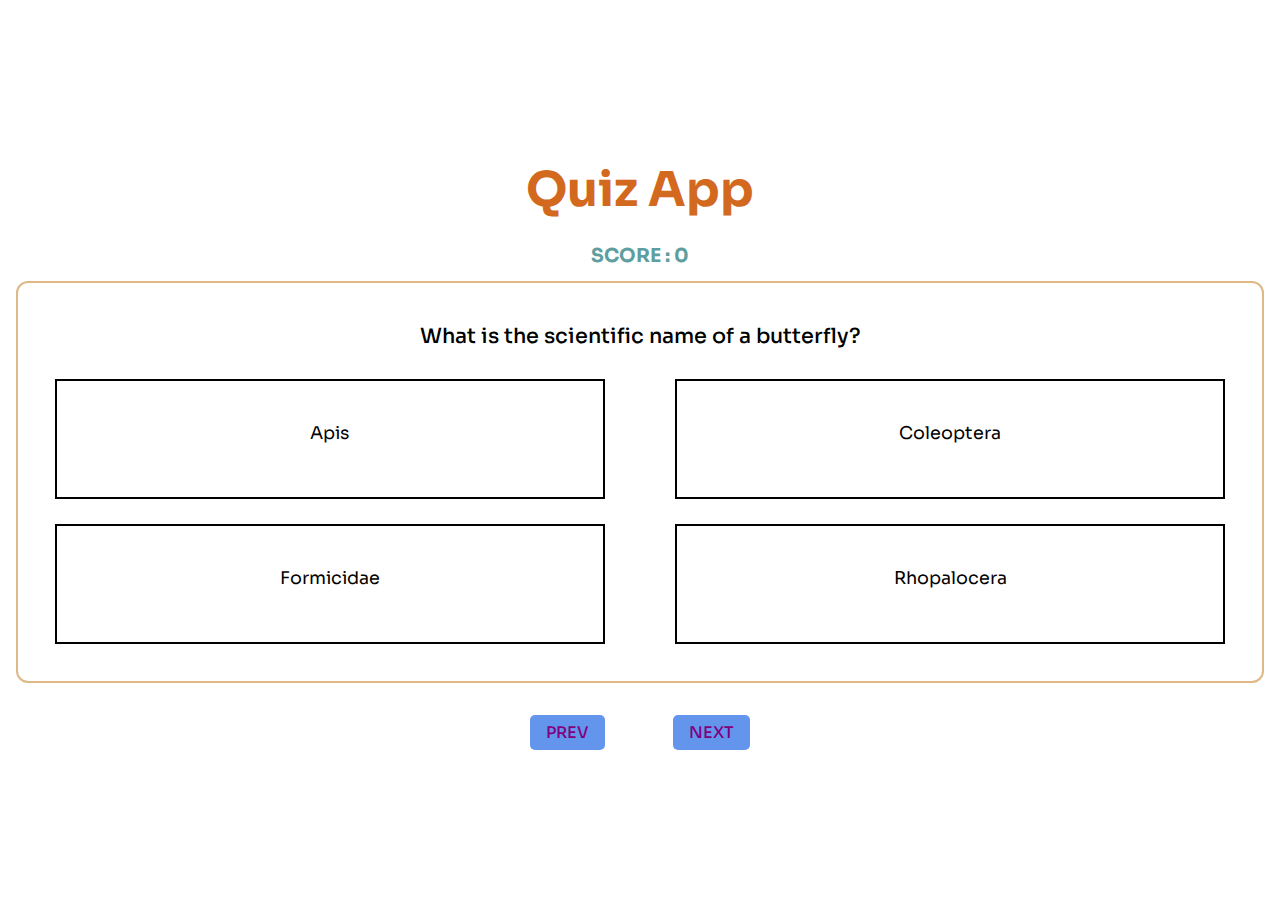
<file: assignments/4-quiz/quiz/index.html>
<!DOCTYPE html>
<html lang="en">
	<head>
		<meta charset="UTF-8" />
		<meta name="viewport" content="width=device-width, initial-scale=1.0" />
		<title>Quiz App</title>
		<link rel="stylesheet" href="./assets/stylesheets/main.css" />
	</head>
	<body>
		<div id="root">
			<h1>Quiz App</h1>
			<div class="quiz">
				<h3>SCORE : <span class="score"></span></h3>
				<div class="question"></div>
				<a class="prev btn">Prev</a>
				<a class="next btn">Next</a>
			</div>
		</div>
		<script src="./assets/src/data.js"></script>
		<script src="./assets/src/main.js"></script>
	</body>
</html>
</file>
<file: assignments/4-quiz/quiz/assets/stylesheets/main.css>
@import url(./reset.css);
@import url("https://fonts.googleapis.com/css2?family=Sora:wght@400;500;700&display=swap");

*,
*::before,
*::after {
	box-sizing: border-box;
}

body {
	font-family: "Sora", sans-serif;
}

#root {
	min-height: 100vh;
	display: flex;
	flex-flow: column nowrap;
	justify-content: center;
	text-align: center;
}

h1 {
	font-size: 3rem;
	font-weight: 700;
	margin: 2rem;
	color: chocolate;
}

.quiz h3 {
	font-size: 1.2rem;
	font-weight: 700;
	color: cadetblue;
}

.question {
	border: 2px solid burlywood;
	border-radius: 12px;
	padding: 1.5rem;
	margin: 1rem;
}

.question > p {
	font-size: 1.3rem;
	font-weight: 500;
	margin: 1.2rem;
}

.options {
	display: flex;
	flex-flow: row wrap;
	justify-content: space-between;
}

.option {
	width: 46%;
	height: 120px;
	border: 2px solid black;
	font-size: 1.1rem;
	font-weight: 400;
	margin: 0.8rem;
	cursor: pointer;
	align-self: center;
	line-height: 6;
}

.btn {
	display: inline-block;
	padding: 0.6rem 1rem;
	background-color: cornflowerblue;
	border-radius: 5px;
	font-weight: 500;
	margin: 1rem 2rem;
	font-size: 1rem;
	color: purple;
	text-transform: uppercase;
	cursor: pointer;
}

.correct {
	border: 5px solid green;
	color: green;
}

.incorrect {
	border: 5px solid red;
	color: red;
}
</file>
